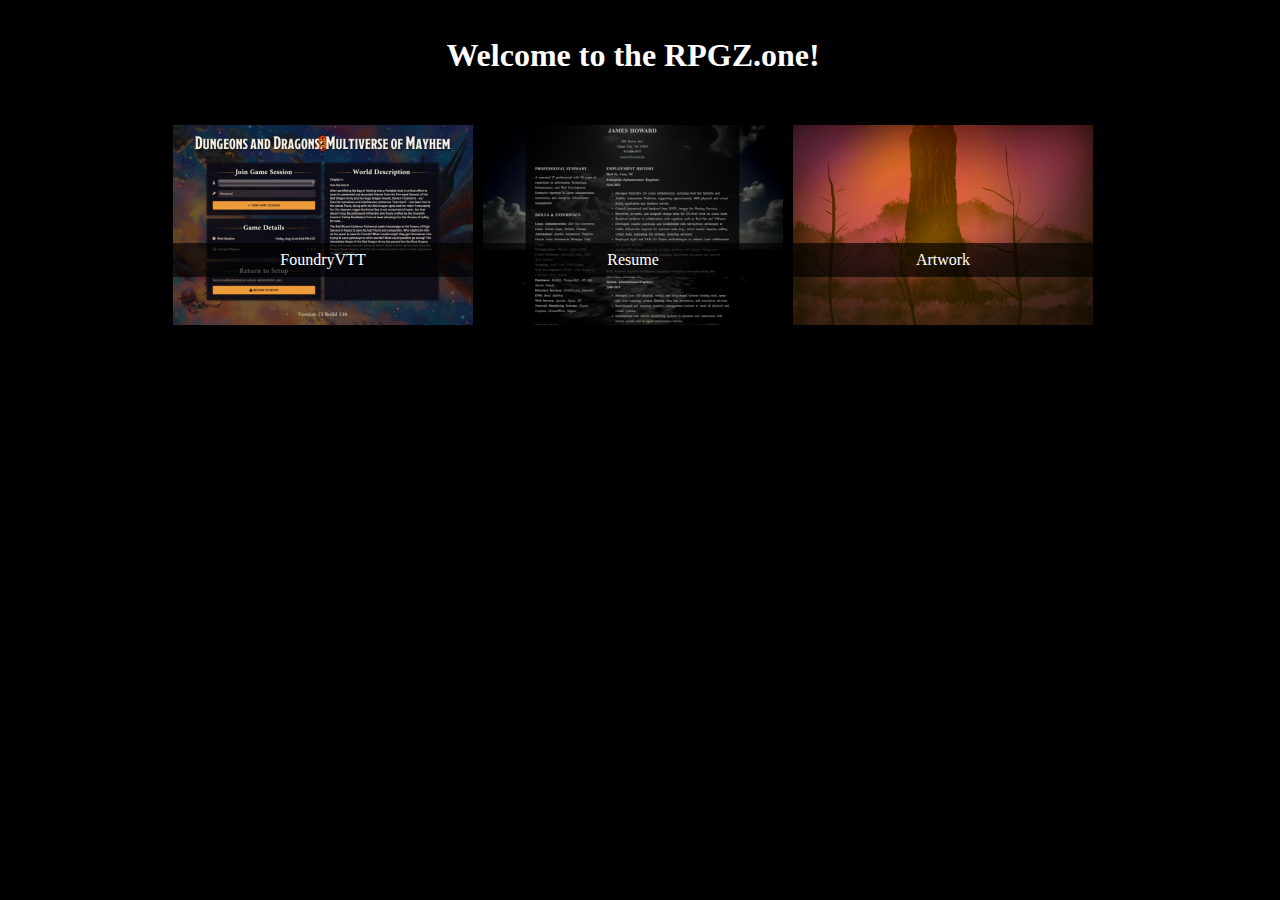
<file: index.html>
<html>

	<head>
		<title>RPGZ.one</title>
		<link rel="stylesheet" href="rpgz.one.css">
	</head>

	<body>
		<div id="wrapper">

			<div id="header">
				<h1>Welcome to the RPGZ.one!</h1>
			</div>
			<div id="middle">
				<div class="blockcontainer">
					<a id="dnd" class="linkblock" href="https://dnd.rpgz.one:30000"><div class="caption">FoundryVTT</div></a>
					<a id="resume" class="linkblock" href="https://james.howard.rip"><div class="caption">Resume</div></a>
					<a id="artwork" class="linkblock" href="https://art.rpgz.one"><div class="caption">Artwork</div></a>
				</div>
			</div>
			<div id="footer">
			</div>
		</div>
	</body>

</html>
</file>
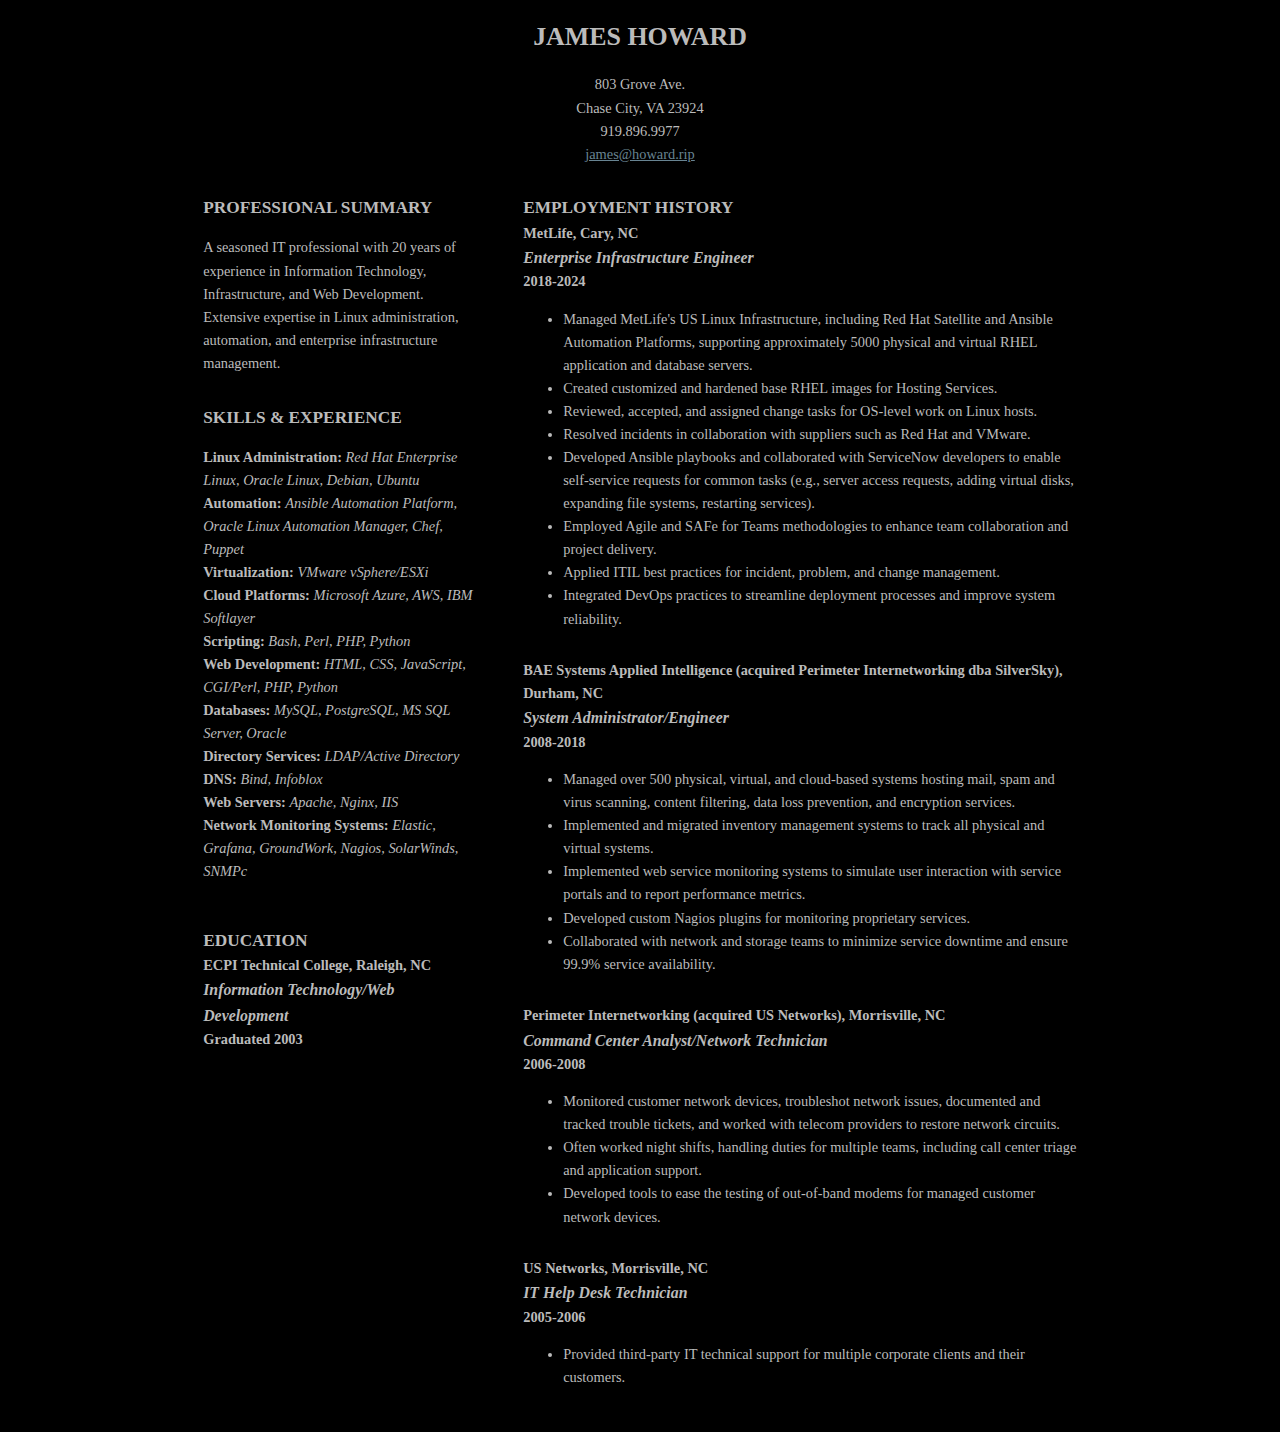
<file: resume/index.html>
<html lang="en">
	<head>
		<meta charset="utf-8" />
		<meta name="viewport" content="width=device-width" />
		<title>
			Resume - James Howard
		</title>
		<link rel="stylesheet" href="resume.css">
	</head>

	<body>
		<div class="table">

			<div class="contact">
				<h1>James Howard</h1>
				<div class="address1">803 Grove Ave.</div>
				<div class="address2">Chase City, VA 23924</div>
				<div class="phone">919.896.9977</div>
				<div class="email"><a href="mailto:james@howard.rip">james@howard.rip</a></div>
			</div>

			<div class="row">

				<div class="column">

					<div class="summary">
						<h2>Professional Summary</h2>
						<p>A seasoned IT professional with 20 years of experience in Information Technology, Infrastructure, and Web Development. Extensive expertise in Linux administration, automation, and enterprise infrastructure management.		</p>
					</div>
					<div class="skills">
						<h2>Skills & Experience</h2>
						<ul>
							<li><b>Linux Administration:</b> <i>Red Hat Enterprise Linux, Oracle Linux, Debian, Ubuntu</i></li>
							<li><b>Automation:</b> <i>Ansible Automation Platform, Oracle Linux Automation Manager, Chef, Puppet</i></li>
							<li><b>Virtualization:</b> <i>VMware vSphere/ESXi</i></li>
							<li><b>Cloud Platforms:</b> <i>Microsoft Azure, AWS, IBM Softlayer</i></li>
							<li><b>Scripting:</b> <i>Bash, Perl, PHP, Python</i></li>
							<li><b>Web Development:</b> <i>HTML, CSS, JavaScript, CGI/Perl, PHP, Python</i></li>
							<li><b>Databases:</b> <i>MySQL, PostgreSQL, MS SQL Server, Oracle</i></li>
							<li><b>Directory Services:</b> <i>LDAP/Active Directory</i></li>
							<li><b>DNS:</b> <i>Bind, Infoblox</i></li>
							<li><b>Web Servers:</b> <i>Apache, Nginx, IIS</i></li>
							<li><b>Network Monitoring Systems:</b> <i>Elastic, Grafana, GroundWork, Nagios, SolarWinds, SNMPc</i></li>
						</ul>
					</div>
					<div class="education">
						<h2>Education</h2>
		
						<h4>ECPI Technical College, Raleigh, NC</h4>
						<h3>Information Technology/Web Development</h3>
						<h4>Graduated 2003</h4>
					</div>
				</div>

				<div class="column">

					<div class="employment">
						<h2>Employment History</h2>

						<h4>MetLife, Cary, NC</h4>
						<h3>Enterprise Infrastructure Engineer</h3>
						<h4>2018-2024</h4>

						<ul>
							<li>Managed MetLife's US Linux Infrastructure, including Red Hat Satellite and Ansible Automation Platforms, supporting approximately 5000 physical and virtual RHEL application and database servers.</li>
							<li>Created customized and hardened base RHEL images for Hosting Services.</li>
							<li>Reviewed, accepted, and assigned change tasks for OS-level work on Linux hosts.</li>
							<li>Resolved incidents in collaboration with suppliers such as Red Hat and VMware.</li>
							<li>Developed Ansible playbooks and collaborated with ServiceNow developers to enable self-service requests for common tasks (e.g., server access requests, adding virtual disks, expanding file systems, restarting services).</li>
							<li>Employed Agile and SAFe for Teams methodologies to enhance team collaboration and project delivery.</li>
							<li>Applied ITIL best practices for incident, problem, and change management.</li>
							<li>Integrated DevOps practices to streamline deployment processes and improve system reliability.</li>
						</ul>

						<h4>BAE Systems Applied Intelligence (acquired Perimeter Internetworking dba SilverSky), Durham, NC</h4>
						<h3>System Administrator/Engineer</h3>
						<h4>2008-2018</h4>
						<ul>
							<li>Managed over 500 physical, virtual, and cloud-based systems hosting mail, spam and virus scanning, content filtering, data loss prevention, and encryption services.</li>
							<li>Implemented and migrated inventory management systems to track all physical and virtual systems.</li>
							<li>Implemented web service monitoring systems to simulate user interaction with service portals and to report performance metrics.
							<li>Developed custom Nagios plugins for monitoring proprietary services.</li>
							<li>Collaborated with network and storage teams to minimize service downtime and ensure 99.9% service availability.</li>
						</ul>

						<h4>Perimeter Internetworking (acquired US Networks), Morrisville, NC</h4>
						<h3>Command Center Analyst/Network Technician</h3>
						<h4>2006-2008</h4>
						<ul>
							<li>Monitored customer network devices, troubleshot network issues, documented and tracked trouble tickets, and worked with telecom providers to restore network circuits.</li>
							<li>Often worked night shifts, handling duties for multiple teams, including call center triage and application support.</li>
							<li>Developed tools to ease the testing of out-of-band modems for managed customer network devices.</li>
						</ul>

						<h4>US Networks, Morrisville, NC</h4>
						<h3>IT Help Desk Technician</h3>
						<h4>2005-2006</h4>
						<ul>
							<li>Provided third-party IT technical support for multiple corporate clients and their customers.</li>
						</ul>
					</div>
			</div>
		</div>
	</body>
</html>
</file>
<file: rpgz.one.css>
body {
	background-color: rgb(0, 0, 0);
	background-image: url("images/current.png");
	background-size: cover;
	background-position: center;
	background-attachment: fixed;
	background-repeat: no-repeat;
	color: black;
	font-family: Coperplate, fantasy;
	/* font-family: Helvetica, Verdana, Arial, sans-serif */
	width: 960px;
	margin: auto;
}

#wrapper {
	background-color: rgba(0, 0, 0, 0.701);
	height: 100%;
	text-align: center;
	display: inline-block;
}
#header {
	text-align: center;
	padding: 1em;
}

#middle {
	display: inline-block;
}

h1 { 
	color: white;
}

#dnd {
	background-image: url('images/dadmom.png');
}

#resume {
	background-image: url('images/resume.png');
}

#artwork {
	background-image: url('images/toz-thumb.jpeg');
}

.blockcontainer {
	margin: auto;
	padding: 0.5em;
	display: inline-block;
}

#middle .linkblock {
	background-size: cover;
	width: 300px;
	height: 200px;
	background-color: gray;
	float: left;
	margin-top: 5px;
	margin-right: 5px;
	margin-left: 5px;
	margin-bottom: 5px;
	text-align: center;
	display: flex;
	flex-direction: column;
}

.caption {
	margin-top: auto;
	margin-bottom: 3em;
	padding: 0.5em;
	background-color: rgba(0, 0, 0, 0.659);
	color: white
}

a:link {
	text-decoration: none;
}
</file>
<file: resume/resume.css>
body {
    margin: 0;
    padding: 0;
    background-color: black;
	background-image: url("current.jpg");
	background-size: cover;
	background-position: center;
	background-attachment: fixed;
	background-repeat: no-repeat;
	color: rgb(187, 187, 187);
	/* font-family: Copperplate, fantasy; */
	/* font-family: Helvetica, Verdana, Arial, sans-serif */
    font-family: 'Times New Roman', Times, serif;
    font-size: 0.9em;
    line-height: 1.6;
}

h1 {
    font-size: 1.8em;
    margin: 0;
    padding: 1rem;
}
h2 { 
    font-size: 1.2em;
    margin: 0;
    padding: 0;
}
h3 {
    font-size: 1.1em;
    margin: 0;
    padding: 0;
}
h4 {
    font-size: 1em;
    margin: 0;
    padding: 0;
}

h1, h2 {
    text-transform: uppercase;
}

h3 {
    font-style: italic;
}

a:link {
    color: rgb(104, 132, 146)
}

a:visited {

}

a:hover {

}

a:active {

}

.table {
    background-color: rgba(0, 0, 0, 0.88);
    max-width: 960px;
    margin: auto;
    padding: 0;
}

.row {
    max-width: 960px;
    margin-left: 3em;
    margin-right: 3em;
    margin-top: 1em;
    margin-bottom: 0;
}

@media screen and (min-width: 600px) {
    .row {
        display: grid;
        grid-template-columns: 1fr 2fr;
        column-gap: 3em;
    }
}

.column {
    padding: 1em auto;
    margin: 1em auto;
}

.contact {
    text-align: center;
    margin: 0;
}

.summary {
    padding-bottom: 1em;
}

.employment {
}

.skills {
    padding-bottom: 1em;
}

.skills ul {
    list-style-type: none;
    padding-inline-start: 0;
}
.skills li {
    margin: none;
}

.education {
}

ul {
    margin-bottom: 2em;
}
</file>
